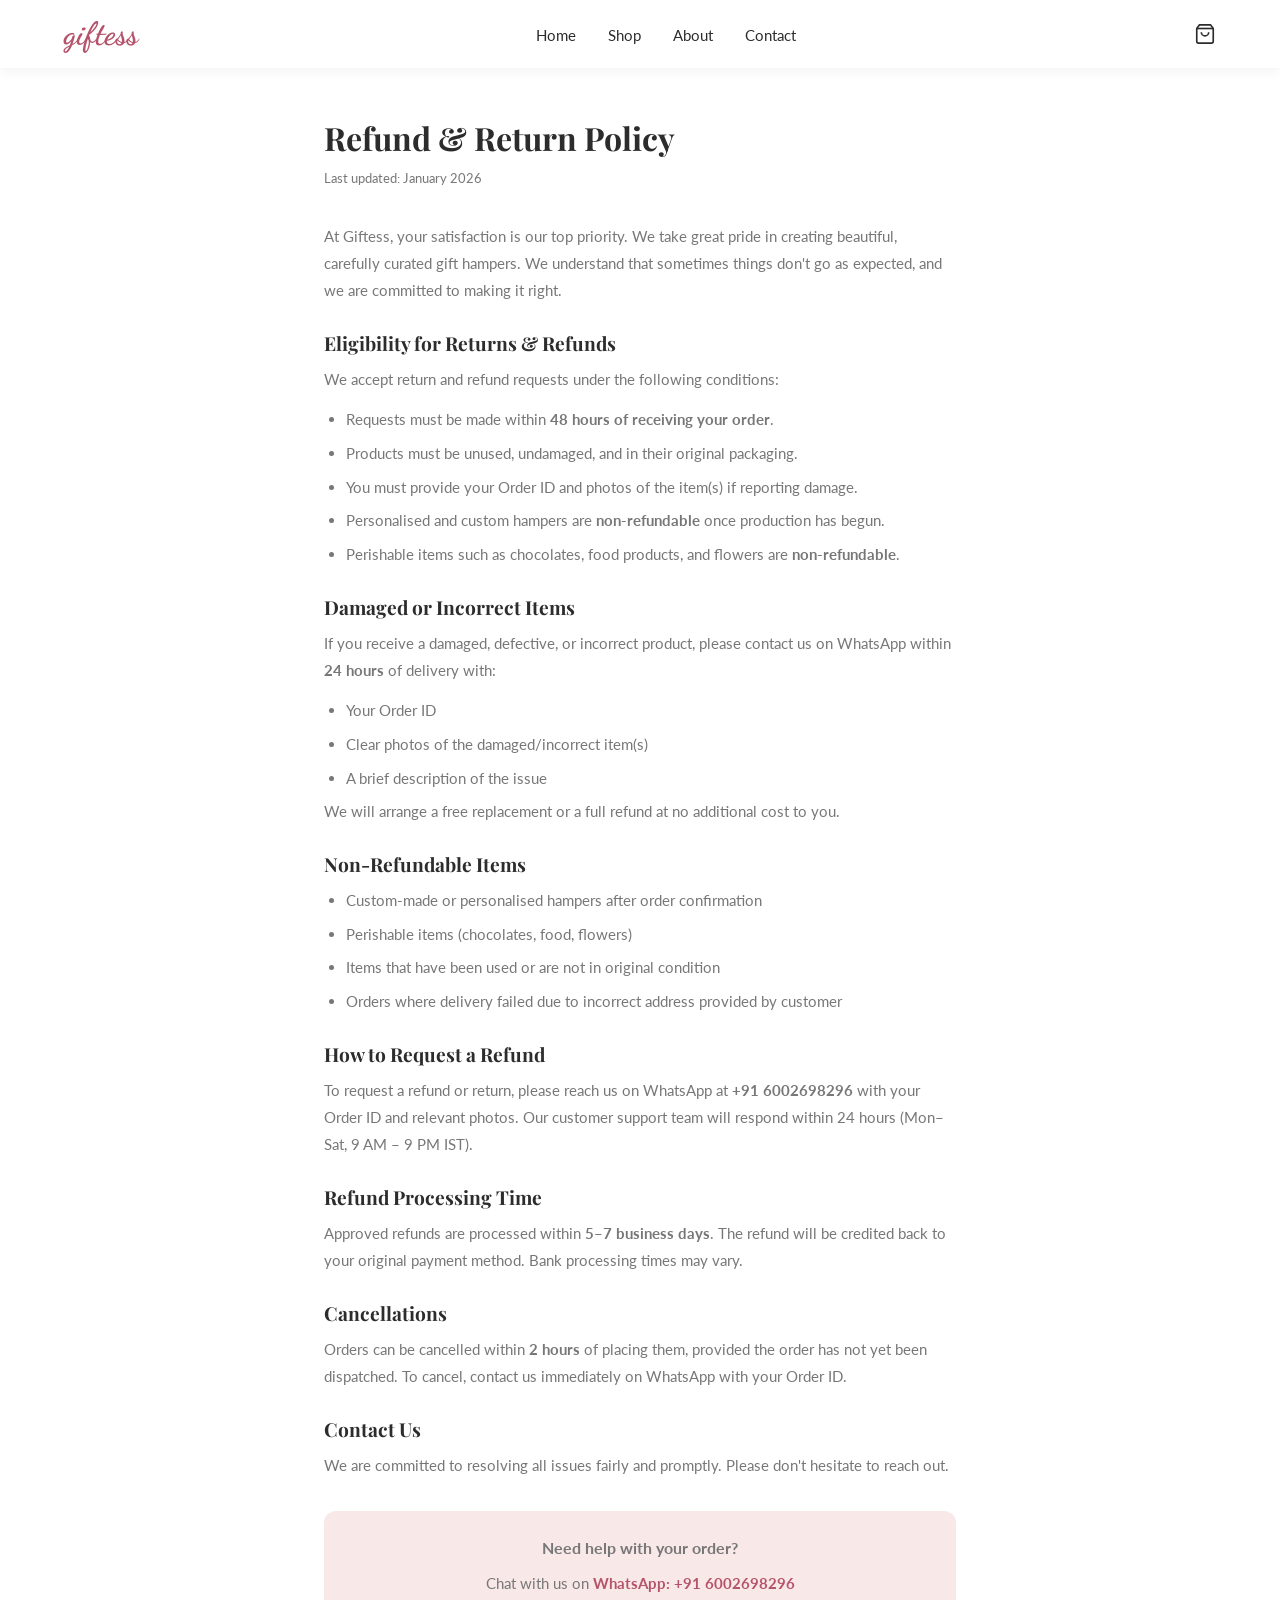
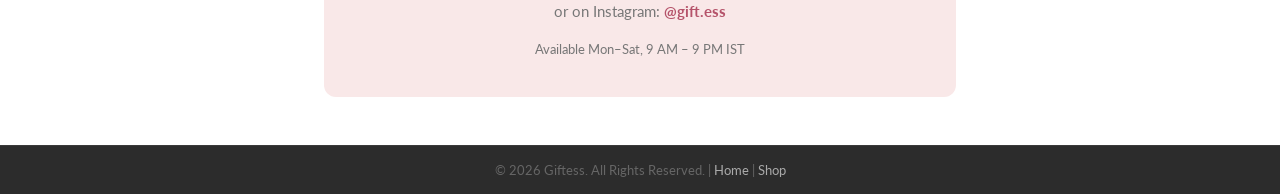
<file: refund-policy.html>
<!DOCTYPE html>
<html lang="en">
<head>
  <meta charset="UTF-8"/>
  <meta name="viewport" content="width=device-width, initial-scale=1.0"/>
  <title>Refund & Return Policy – Giftess</title>
  <link href="https://fonts.googleapis.com/css2?family=Dancing+Script:wght@600;700&family=Playfair+Display:ital,wght@0,400;0,600;0,700;1,400&family=Lato:wght@300;400;700&display=swap" rel="stylesheet"/>
  <link rel="stylesheet" href="style.css"/>
  <style>
    .policy-page { max-width: 760px; margin: 3rem auto; padding: 0 5%; }
    .policy-page h1 { font-family: 'Playfair Display', serif; font-size: 2rem; margin-bottom: .5rem; }
    .policy-page .updated { font-size: .82rem; color: var(--gray); margin-bottom: 2rem; }
    .policy-page h2 { font-family: 'Playfair Display', serif; font-size: 1.2rem; margin: 1.6rem 0 .6rem; }
    .policy-page p, .policy-page li { color: var(--gray); line-height: 1.8; font-size: .95rem; margin-bottom: .8rem; }
    .policy-page ul { list-style: disc; padding-left: 1.4rem; }
    .policy-page li { margin-bottom: .4rem; }
    .contact-box {
      background: var(--pink-soft); border-radius: 12px; padding: 1.4rem;
      margin-top: 2rem; text-align: center;
    }
    .contact-box a { color: var(--rose); font-weight: 700; }
  </style>
</head>
<body>

<div id="toast"></div>

<nav class="navbar" id="navbar">
  <a class="logo" href="index.html">giftess</a>
  <ul class="nav-links" id="navLinks">
    <li><a href="index.html">Home</a></li>
    <li><a href="products.html">Shop</a></li>
    <li><a href="index.html#about">About</a></li>
    <li><a href="index.html#contact-us">Contact</a></li>
  </ul>
  <div class="nav-right">
    <div class="cart-wrap" onclick="window.location='products.html'">
      <svg viewBox="0 0 24 24"><path d="M6 2 3 6v14a2 2 0 002 2h14a2 2 0 002-2V6l-3-4z"/><line x1="3" y1="6" x2="21" y2="6"/><path d="M16 10a4 4 0 01-8 0"/></svg>
    </div>
    <div class="hamburger" id="hamburger" onclick="toggleNav()"><span></span><span></span><span></span></div>
  </div>
</nav>

<div class="policy-page">
  <h1>Refund & Return Policy</h1>
  <p class="updated">Last updated: January 2026</p>

  <p>At Giftess, your satisfaction is our top priority. We take great pride in creating beautiful, carefully curated gift hampers. We understand that sometimes things don't go as expected, and we are committed to making it right.</p>

  <h2>Eligibility for Returns & Refunds</h2>
  <p>We accept return and refund requests under the following conditions:</p>
  <ul>
    <li>Requests must be made within <strong>48 hours of receiving your order</strong>.</li>
    <li>Products must be unused, undamaged, and in their original packaging.</li>
    <li>You must provide your Order ID and photos of the item(s) if reporting damage.</li>
    <li>Personalised and custom hampers are <strong>non-refundable</strong> once production has begun.</li>
    <li>Perishable items such as chocolates, food products, and flowers are <strong>non-refundable</strong>.</li>
  </ul>

  <h2>Damaged or Incorrect Items</h2>
  <p>If you receive a damaged, defective, or incorrect product, please contact us on WhatsApp within <strong>24 hours</strong> of delivery with:</p>
  <ul>
    <li>Your Order ID</li>
    <li>Clear photos of the damaged/incorrect item(s)</li>
    <li>A brief description of the issue</li>
  </ul>
  <p>We will arrange a free replacement or a full refund at no additional cost to you.</p>

  <h2>Non-Refundable Items</h2>
  <ul>
    <li>Custom-made or personalised hampers after order confirmation</li>
    <li>Perishable items (chocolates, food, flowers)</li>
    <li>Items that have been used or are not in original condition</li>
    <li>Orders where delivery failed due to incorrect address provided by customer</li>
  </ul>

  <h2>How to Request a Refund</h2>
  <p>To request a refund or return, please reach us on WhatsApp at <strong>+91 6002698296</strong> with your Order ID and relevant photos. Our customer support team will respond within 24 hours (Mon–Sat, 9 AM – 9 PM IST).</p>

  <h2>Refund Processing Time</h2>
  <p>Approved refunds are processed within <strong>5–7 business days</strong>. The refund will be credited back to your original payment method. Bank processing times may vary.</p>

  <h2>Cancellations</h2>
  <p>Orders can be cancelled within <strong>2 hours</strong> of placing them, provided the order has not yet been dispatched. To cancel, contact us immediately on WhatsApp with your Order ID.</p>

  <h2>Contact Us</h2>
  <p>We are committed to resolving all issues fairly and promptly. Please don't hesitate to reach out.</p>

  <div class="contact-box">
    <p style="font-weight:700;font-size:1rem;margin-bottom:.5rem;">Need help with your order?</p>
    <p>Chat with us on <a href="https://wa.me/916002698296" target="_blank">WhatsApp: +91 6002698296</a><br/>or on Instagram: <a href="https://www.instagram.com/gift.ess" target="_blank">@gift.ess</a></p>
    <p style="font-size:.82rem;margin-top:.5rem;">Available Mon–Sat, 9 AM – 9 PM IST</p>
  </div>
</div>

<footer id="contact">
  <div class="footer-bottom">
    <p>© 2026 Giftess. All Rights Reserved. | <a href="index.html" style="color:#aaa;">Home</a> | <a href="products.html" style="color:#aaa;">Shop</a></p>
  </div>
</footer>

<script>
function toggleNav() { document.getElementById('navLinks').classList.toggle('open'); }
</script>
</body>
</html>
</file>
<file: style.css>
/* ═══════════════════════════════════════
   GIFTESS – STOREFRONT STYLES
   style.css
═══════════════════════════════════════ */

/* ── VARIABLES ── */
:root {
  --rose:        #b5536a;
  --rose-dark:   #8f3a52;
  --rose-light:  #d4849a;
  --pink-bg:     #fdf0f0;
  --pink-soft:   #f9e8e8;
  --cream:       #fdf8f5;
  --charcoal:    #2c2c2c;
  --gray:        #777;
  --border:      #e8e0e0;
  --green:       #25D366;
  --gold:        #f4a61d;
  --shadow-sm:   0 2px 12px rgba(0,0,0,.06);
  --shadow-md:   0 4px 20px rgba(0,0,0,.10);
  --shadow-lg:   0 10px 36px rgba(0,0,0,.13);
  --radius:      12px;
  --radius-lg:   18px;
}

/* ── RESET ── */
*, *::before, *::after { margin: 0; padding: 0; box-sizing: border-box; }
html { scroll-behavior: smooth; }
body { font-family: 'Lato', sans-serif; color: var(--charcoal); background: #fff; }
a { text-decoration: none; color: inherit; }
ul { list-style: none; }
img { display: block; max-width: 100%; }
button { font-family: 'Lato', sans-serif; cursor: pointer; }

/* ── TOAST ── */
#toast {
  position: fixed; top: 76px; right: 20px; z-index: 9999;
  padding: .7rem 1.3rem; border-radius: 8px; font-weight: 700; font-size: .88rem;
  color: #fff; box-shadow: var(--shadow-md);
  opacity: 0; transform: translateY(-10px);
  transition: all .3s; pointer-events: none;
}
#toast.show   { opacity: 1; transform: translateY(0); }
#toast.success{ background: #27ae60; }
#toast.error  { background: #e74c3c; }
#toast.info   { background: var(--rose); }

/* ── NAVBAR ── */
.navbar {
  position: sticky; top: 0; z-index: 500;
  background: #fff; box-shadow: var(--shadow-sm);
  display: flex; align-items: center; justify-content: space-between;
  padding: 0 5%; height: 68px;
}
.logo {
  font-family: 'Dancing Script', cursive;
  font-size: 2rem; font-weight: 700; color: var(--rose);
}
.nav-links {
  display: flex; gap: 2rem;
}
.nav-links a {
  font-size: .95rem; color: var(--charcoal); transition: color .2s;
}
.nav-links a:hover { color: var(--rose); }
.nav-right { display: flex; align-items: center; gap: .8rem; }

.nav-btn {
  background: var(--rose); color: #fff; border: 2px solid var(--rose);
  padding: .4rem 1.1rem; border-radius: 20px; font-size: .82rem; font-weight: 700;
  transition: all .2s;
}
.nav-btn:hover { background: var(--rose-dark); border-color: var(--rose-dark); }
.nav-btn.outline { background: transparent; color: var(--rose); }
.nav-btn.outline:hover { background: var(--rose); color: #fff; }

.user-chip {
  display: flex; align-items: center; gap: .5rem;
  background: var(--pink-soft); padding: .35rem .9rem;
  border-radius: 20px; font-size: .82rem; font-weight: 700;
}
.chip-dot { width: 8px; height: 8px; border-radius: 50%; background: #27ae60; }
.chip-logout {
  background: none; border: none; color: var(--rose);
  font-size: .75rem; font-weight: 700; text-decoration: underline;
  margin-left: .2rem;
}

.cart-wrap { position: relative; cursor: pointer; }
.cart-wrap svg {
  width: 22px; height: 22px; stroke: var(--charcoal);
  fill: none; stroke-width: 1.8; display: block;
}
.cart-badge {
  position: absolute; top: -8px; right: -8px;
  background: var(--rose); color: #fff; border-radius: 50%;
  width: 18px; height: 18px; font-size: .7rem; font-weight: 700;
  display: flex; align-items: center; justify-content: center;
}

.hamburger { display: none; flex-direction: column; gap: 5px; }
.hamburger span { display: block; width: 24px; height: 2px; background: var(--charcoal); border-radius: 2px; }

/* ── HERO ── */
.hero {
  background: linear-gradient(135deg, #fdf0f0 0%, #fce8e8 40%, #fff5f0 100%);
  min-height: 500px; display: flex; align-items: center;
  padding: 60px 5%; gap: 40px; overflow: hidden;
}
.hero-text { flex: 1; max-width: 540px; }
.hero-text h1 {
  font-family: 'Playfair Display', serif;
  font-size: clamp(1.9rem, 4vw, 3rem); font-weight: 700; line-height: 1.2;
  margin-bottom: 1rem;
}
.hero-text p {
  font-family: 'Playfair Display', serif; font-style: italic;
  font-size: 1.1rem; color: var(--gray); margin-bottom: 2rem;
}
.hero-btns { display: flex; gap: 1rem; flex-wrap: wrap; }
.hero-art { flex: 1; text-align: center; font-size: 8rem; min-width: 200px; }

/* buttons */
.btn-primary {
  background: var(--rose); color: #fff; border: 2px solid var(--rose);
  padding: .8rem 2rem; border-radius: 8px;
  font-size: .95rem; font-weight: 700; display: inline-block;
  transition: all .25s;
}
.btn-primary:hover { background: var(--rose-dark); border-color: var(--rose-dark); transform: translateY(-2px); }
.btn-outline {
  background: transparent; color: var(--charcoal); border: 2px solid var(--charcoal);
  padding: .8rem 2rem; border-radius: 8px; font-size: .95rem; font-weight: 700;
  transition: all .25s;
}
.btn-outline:hover { border-color: var(--rose); color: var(--rose); transform: translateY(-2px); }

/* ── SECTIONS ── */
.section { padding: 60px 5%; }
.pink-bg  { background: var(--pink-bg); }

.section-title {
  display: flex; align-items: center; gap: 1rem;
  justify-content: center; margin-bottom: 2.5rem;
}
.section-title .line { flex: 1; height: 1px; background: #ddd; max-width: 160px; }
.section-title h2 {
  font-family: 'Playfair Display', serif; font-size: 1.8rem; font-weight: 600;
}
.orn  { color: var(--rose); }
.rose { color: var(--rose); }

/* ── CATEGORIES ── */
.cat-grid {
  display: grid; grid-template-columns: repeat(6, 1fr); gap: 1.2rem;
}
.cat-card {
  display: flex; flex-direction: column; align-items: center;
  cursor: pointer; transition: transform .25s;
}
.cat-card:hover { transform: translateY(-6px); }
.cat-img {
  width: 100%; aspect-ratio: 1; border-radius: 14px;
  display: flex; align-items: center; justify-content: center;
  font-size: 3rem; box-shadow: var(--shadow-sm); transition: box-shadow .25s;
}
.cat-card:hover .cat-img { box-shadow: var(--shadow-md); }
.cat-label { margin-top: .6rem; font-size: .82rem; text-align: center; }

.bg1 { background: linear-gradient(135deg,#ffe0e6,#ffb3c6); }
.bg2 { background: linear-gradient(135deg,#ffe0d0,#ffb39a); }
.bg3 { background: linear-gradient(135deg,#ffd6e7,#ff85bb); }
.bg4 { background: linear-gradient(135deg,#f8d7e8,#eeaecb); }
.bg5 { background: linear-gradient(135deg,#c8d8f0,#8fa8d0); }
.bg6 { background: linear-gradient(135deg,#fdecc8,#f5c96c); }

/* ── PRODUCTS GRID ── */
.products-grid {
  display: grid; grid-template-columns: repeat(4, 1fr); gap: 1.4rem;
}
.loading-spinner {
  grid-column: 1/-1; text-align: center; padding: 3rem;
  color: var(--gray); font-size: 1rem;
}
.no-products {
  grid-column: 1/-1; text-align: center; padding: 3rem; color: var(--gray);
}

/* product card */
.product-card {
  background: #fff; border-radius: var(--radius-lg); overflow: hidden;
  box-shadow: var(--shadow-sm);
  transition: transform .25s, box-shadow .25s;
  display: flex; flex-direction: column;
}
.product-card:hover { transform: translateY(-6px); box-shadow: var(--shadow-lg); }

.prod-img-wrap {
  position: relative; aspect-ratio: 1; overflow: hidden; cursor: pointer;
  background: var(--pink-soft);
  display: flex; align-items: center; justify-content: center;
}
.prod-img-wrap img {
  width: 100%; height: 100%; object-fit: cover; transition: transform .35s;
}
.prod-img-wrap:hover img { transform: scale(1.06); }
.prod-emoji { font-size: 5rem; }
.prod-badge {
  position: absolute; top: 10px; left: 10px;
  background: var(--rose); color: #fff;
  font-size: .65rem; font-weight: 700; padding: .2rem .55rem; border-radius: 20px;
}
.img-dots {
  position: absolute; bottom: 8px; left: 50%; transform: translateX(-50%);
  display: flex; gap: 4px;
}
.img-dot { width: 6px; height: 6px; border-radius: 50%; background: rgba(255,255,255,.55); }
.img-dot.active { background: #fff; }

.prod-info { padding: 1rem 1rem .5rem; flex: 1; }
.prod-info h3 { font-size: 1rem; font-weight: 700; margin-bottom: .4rem; }
.prod-desc { font-size: .8rem; color: var(--gray); margin-bottom: .4rem; }
.price-wrap { display: flex; gap: .6rem; align-items: center; }
.price-old  { font-size: .85rem; color: var(--rose-light); text-decoration: line-through; }
.price-new  { font-size: 1.05rem; font-weight: 700; }

.prod-btns { padding: .5rem 1rem 1rem; display: flex; flex-direction: column; gap: .5rem; }
.btn-cart {
  display: flex; align-items: center; justify-content: center; gap: .5rem;
  padding: .65rem; border-radius: 8px; font-size: .85rem; font-weight: 700;
  border: none; transition: all .2s;
}
.btn-dark { background: var(--charcoal); color: #fff; }
.btn-dark:hover { background: #444; transform: translateY(-1px); }
.btn-wa { background: var(--green); color: #fff; }
.btn-wa:hover { background: #1da851; transform: translateY(-1px); }

/* ── CUSTOMISER SECTION ── */
.customiser-box {
  background: var(--pink-soft); border-radius: var(--radius-lg);
  padding: 2.5rem; text-align: center; max-width: 780px; margin: 0 auto;
}
.customiser-box h2 {
  font-family: 'Playfair Display', serif; font-size: 1.7rem; margin-bottom: 2rem;
}
.steps {
  display: flex; align-items: center; justify-content: center;
  gap: .5rem; flex-wrap: wrap; margin-bottom: 2rem;
}
.step { display: flex; align-items: center; gap: .5rem; font-size: .88rem; }
.step-num {
  width: 30px; height: 30px; border-radius: 50%;
  background: var(--rose); color: #fff;
  display: flex; align-items: center; justify-content: center;
  font-weight: 700; font-size: .85rem;
}
.step-arrow { color: var(--rose-light); font-size: 1.2rem; }
.btn-customise {
  background: var(--rose); color: #fff; border: none;
  padding: .9rem 2.5rem; border-radius: 8px;
  font-size: 1rem; font-weight: 700; transition: all .25s;
}
.btn-customise:hover { background: var(--rose-dark); transform: translateY(-2px); }

/* ── SOCIAL ROW ── */
.social-row {
  padding: 60px 5%; background: var(--cream);
  display: grid; grid-template-columns: 1fr 1fr; gap: 3rem;
}
.testi-col h2, .insta-col h2 {
  font-family: 'Playfair Display', serif; font-size: 1.4rem; margin-bottom: 1.2rem;
}
.script { font-family: 'Dancing Script', cursive; font-size: 1.3rem; }
.testi-card {
  background: #fff; border-radius: var(--radius); padding: 1.2rem;
  box-shadow: var(--shadow-sm); display: flex; gap: 1rem; margin-bottom: 1rem;
}
.avatar {
  width: 48px; height: 48px; border-radius: 50%; flex-shrink: 0;
  display: flex; align-items: center; justify-content: center;
  font-weight: 700; font-size: 1rem; color: #fff;
}
.av1 { background: linear-gradient(135deg, var(--rose), #e8899e); }
.av2 { background: linear-gradient(135deg, #5c7fb5, #8aa8d0); }
.testi-body p { font-size: .88rem; color: var(--gray); font-style: italic; margin-bottom: .3rem; }
.stars { color: var(--gold); font-size: .9rem; margin-bottom: .3rem; }

.insta-grid { display: grid; grid-template-columns: repeat(3, 1fr); gap: .6rem; }
.insta-cell {
  aspect-ratio: 1; border-radius: 8px;
  display: flex; align-items: center; justify-content: center;
  font-size: 2rem; cursor: pointer; transition: transform .25s; overflow: hidden;
}
.insta-cell:hover { transform: scale(1.04); }
.ig1{background:linear-gradient(135deg,#ffccd5,#ff99b0);}
.ig2{background:linear-gradient(135deg,#fde8d0,#f5c090);}
.ig3{background:linear-gradient(135deg,#f0d8f0,#d4a0d4);}
.ig4{background:linear-gradient(135deg,#d0e8f0,#90c4d8);}
.ig5{background:linear-gradient(135deg,#fff0d0,#f0d090);}
.ig6{background:linear-gradient(135deg,#d8f0d8,#90c890);}


/* Link wrapper */
.ig-profile-link {
  display: block;
  margin: 0 auto;
  width: 100%;
  max-width: 420px; /* MOBILE PHONE SIZE */
}

/* Screenshot image */
.ig-profile-img {
  width: 100%;
  height: auto;
  border-radius: 18px;
  box-shadow: 0 12px 35px rgba(0,0,0,0.18);
  transition: transform 0.3s ease, box-shadow 0.3s ease;
  cursor: pointer;
}

/* Hover only on desktop */
@media (hover: hover) {
  .ig-profile-img:hover {
    transform: scale(1.03);
    box-shadow: 0 22px 55px rgba(0,0,0,0.25);
  }
}

/* 🖥️ DESKTOP: make it smaller and elegant */
@media (min-width: 1024px) {
  .ig-profile-link {
    max-width: 340px; /* Smaller than mobile */
  }
}


/* ── FOOTER ── */
footer {
  background: var(--charcoal); color: #ccc;
  padding: 1.8rem 5%; display: flex; flex-direction: column;
  align-items: center; gap: 1rem;
}
.footer-links { display: flex; gap: 2rem; flex-wrap: wrap; justify-content: center; }
.footer-links a { color: #ccc; font-size: .88rem; transition: color .2s; }
.footer-links a:hover { color: #fff; }
footer p { font-size: .8rem; color: #888; }

/* ── MODALS ── */
.modal-overlay {
  position: fixed; inset: 0; background: rgba(0,0,0,.55); z-index: 2000;
  display: flex; align-items: center; justify-content: center;
  opacity: 0; pointer-events: none; transition: opacity .3s;
}
.modal-overlay.open { opacity: 1; pointer-events: all; }
.modal {
  background: #fff; border-radius: var(--radius-lg); padding: 2rem;
  width: 90%; max-height: 90vh; overflow-y: auto;
  transform: translateY(30px); transition: transform .3s;
}
.modal-overlay.open .modal { transform: translateY(0); }
.modal-sm { max-width: 440px; }
.modal h3 { font-family: 'Playfair Display', serif; font-size: 1.4rem; margin-bottom: 1.2rem; }
.modal-close {
  float: right; background: none; border: none;
  font-size: 1.4rem; color: #999; line-height: 1;
}

/* auth */
.auth-tabs { display: flex; border-bottom: 2px solid var(--border); margin-bottom: 1.4rem; }
.auth-tab {
  flex: 1; padding: .7rem; text-align: center; cursor: pointer;
  font-weight: 700; font-size: .9rem; color: var(--gray);
  border-bottom: 3px solid transparent; margin-bottom: -2px; transition: all .2s;
}
.auth-tab.active { color: var(--rose); border-bottom-color: var(--rose); }
.auth-switch { text-align: center; font-size: .85rem; margin-top: 1rem; }

/* forms */
.form-group { margin-bottom: 1rem; }
.form-group label { display: block; font-size: .85rem; font-weight: 700; margin-bottom: .35rem; }
.form-group input,
.form-group select,
.form-group textarea {
  width: 100%; border: 2px solid var(--border); border-radius: 8px;
  padding: .65rem .9rem; font-family: 'Lato', sans-serif; font-size: .9rem;
  outline: none; transition: border .2s;
}
.form-group input:focus,
.form-group select:focus,
.form-group textarea:focus { border-color: var(--rose); }
.form-group textarea { resize: vertical; min-height: 80px; }
.form-row { display: grid; grid-template-columns: 1fr 1fr; gap: 1rem; }
.form-err { font-size: .78rem; color: #e74c3c; margin-top: .3rem; min-height: 1rem; }
.btn-full {
  width: 100%; padding: .8rem; border-radius: 8px; border: none;
  background: var(--rose); color: #fff;
  font-size: 1rem; font-weight: 700; transition: all .25s; margin-top: .5rem;
}
.btn-full:hover { background: var(--rose-dark); }
.link-btn {
  background: none; border: none; color: var(--rose);
  font-weight: 700; font-size: .9rem; text-decoration: underline;
}

/* cart */
.cart-item {
  display: flex; align-items: center; gap: 1rem;
  padding: .8rem 0; border-bottom: 1px solid var(--border);
}
.cart-item-name { flex: 1; font-weight: 700; }
.cart-item-sub { color: var(--gray); font-size: .83rem; }
.cart-item-price { font-weight: 700; }
.qty-controls { display: flex; align-items: center; gap: .4rem; }
.qty-btn {
  width: 24px; height: 24px; border-radius: 50%;
  border: 1px solid var(--border); background: #fff; font-weight: 700; font-size: .9rem;
}
.qty-btn:hover { border-color: var(--rose); }
.cart-remove { border: none; background: none; color: #e74c3c; font-size: 1.1rem; }
.cart-total { font-size: 1.1rem; font-weight: 700; text-align: right; padding: .8rem 0; border-top: 2px solid var(--border); margin-bottom: .5rem; }
.wa-btn { background: var(--green) !important; }

/* customiser modal */
.prog-dots { display: flex; gap: .4rem; justify-content: center; margin-bottom: 1.2rem; }
.prog-dot { width: 8px; height: 8px; border-radius: 50%; background: #ddd; transition: background .2s; }
.prog-dot.active { background: var(--rose); }
.modal-opts { display: grid; grid-template-columns: 1fr 1fr; gap: .8rem; margin-bottom: 1rem; }
.modal-opt {
  border: 2px solid var(--border); border-radius: 10px; padding: .8rem;
  text-align: center; font-size: .88rem; transition: all .2s; cursor: pointer;
}
.modal-opt:hover, .modal-opt.sel { border-color: var(--rose); background: var(--pink-soft); }
.modal-opt .em { font-size: 1.5rem; display: block; margin-bottom: .3rem; }
.modal-nav { display: flex; gap: 1rem; margin-top: 1rem; }
.modal-nav button {
  flex: 1; padding: .7rem; border-radius: 8px; border: none;
  font-weight: 700; font-size: .9rem;
}
.modal-prev { background: #eee; color: var(--charcoal); }
.modal-next { background: var(--rose); color: #fff; }
.cs-textarea {
  width: 100%; height: 100px; border: 2px solid var(--border);
  border-radius: 10px; padding: .8rem; font-family: 'Lato', sans-serif;
  font-size: .9rem; resize: none; outline: none; transition: border .2s;
}
.cs-textarea:focus { border-color: var(--rose); }
.cs-summary {
  background: var(--pink-soft); border-radius: 10px;
  padding: 1rem; margin-bottom: 1rem; font-size: .9rem; line-height: 2;
}

/* lightbox */
.lightbox {
  position: fixed; inset: 0; background: rgba(0,0,0,.9); z-index: 5000;
  display: none; align-items: center; justify-content: center;
}
.lightbox.open { display: flex; }
.lightbox img { max-width: 90vw; max-height: 85vh; border-radius: 8px; object-fit: contain; }
.lb-close {
  position: absolute; top: 18px; right: 24px;
  color: #fff; font-size: 2rem; background: none; border: none;
}
.lb-nav {
  position: absolute; top: 50%; transform: translateY(-50%);
  background: rgba(255,255,255,.2); border: none; color: #fff;
  font-size: 2rem; padding: .2rem .6rem; border-radius: 6px;
}
.lb-prev { left: 16px; } .lb-next { right: 16px; }

/* scroll reveal */
.reveal { opacity: 0; transform: translateY(20px); transition: opacity .6s, transform .6s; }
.reveal.vis { opacity: 1; transform: translateY(0); }

/* ── MY ORDERS ── */
.my-order-card {
  background: #fff; border: 1px solid var(--border);
  border-radius: var(--radius); padding: 1.1rem;
  margin-bottom: 1rem; box-shadow: var(--shadow-sm);
}
.my-order-header {
  display: flex; align-items: flex-start;
  justify-content: space-between; margin-bottom: .6rem;
}
.my-order-id {
  font-family: monospace; font-size: .95rem; font-weight: 700;
  color: var(--charcoal); letter-spacing: .03em;
}
.my-order-date { font-size: .78rem; color: var(--gray); margin-top: .1rem; }
.my-order-status {
  display: inline-block; padding: .2rem .7rem;
  border-radius: 20px; font-size: .75rem; font-weight: 700;
  white-space: nowrap;
}
.my-order-items { font-size: .85rem; color: var(--gray); margin-bottom: .6rem; }
.my-order-footer {
  display: flex; align-items: center; justify-content: space-between;
  flex-wrap: wrap; gap: .5rem;
}
.tracking-link-btn {
  background: #004085; color: #fff;
  padding: .35rem .9rem; border-radius: 6px;
  font-size: .82rem; font-weight: 700; text-decoration: none;
  transition: background .2s;
}
.tracking-link-btn:hover { background: #002d6b; }

/* ── CUSTOMISER PRODUCT GRID ── */
.cs-products-grid {
  display: grid; grid-template-columns: repeat(3, 1fr);
  gap: .7rem; max-height: 340px; overflow-y: auto;
  border: 1px solid var(--border); border-radius: 10px; padding: .6rem;
}
.cs-product-item {
  border: 2px solid var(--border); border-radius: 10px;
  padding: .5rem; text-align: center; cursor: pointer;
  transition: all .2s; position: relative;
}
.cs-product-item:hover { border-color: var(--rose); background: var(--pink-soft); }
.cs-product-item.sel { border-color: #27ae60; background: #f0faf3; }
.cs-prod-thumb {
  width: 100%; aspect-ratio: 1; border-radius: 8px;
  overflow: hidden; margin-bottom: .3rem;
  background: var(--pink-soft);
}
.cs-prod-name { font-size: .75rem; font-weight: 700; line-height: 1.2; margin-bottom: .2rem; }
.cs-prod-price { font-size: .72rem; color: var(--rose); font-weight: 700; }
.cs-check {
  position: absolute; top: 4px; right: 4px;
  background: #27ae60; color: #fff; border-radius: 50%;
  width: 18px; height: 18px; font-size: .7rem;
  display: none; align-items: center; justify-content: center;
  font-weight: 700;
}
.cs-product-item.sel .cs-check { display: flex; }

/* active nav link */
a.active-nav { color: var(--rose) !important; font-weight: 700; }

/* ── NAVBAR SCROLLED ── */
.navbar.scrolled { box-shadow: 0 4px 20px rgba(0,0,0,.12); }

/* ── CART ITEM UPGRADE ── */
.cart-item {
  display: grid;
  grid-template-columns: 44px 1fr auto auto;
  align-items: center; gap: .8rem;
  padding: .8rem 0; border-bottom: 1px solid var(--border);
}
.cart-item-img {
  width: 44px; height: 44px; border-radius: 8px;
  overflow: hidden; background: var(--pink-soft);
  display: flex; align-items: center; justify-content: center; font-size: 1.3rem;
}
.cart-item-img img { width: 100%; height: 100%; object-fit: cover; }
.cart-item-info { min-width: 0; }
.cart-item-name { font-weight: 700; font-size: .9rem; white-space: nowrap; overflow: hidden; text-overflow: ellipsis; }
.cart-item-sub  { color: var(--gray); font-size: .78rem; }

/* cart totals */
.cart-totals { border-top: 2px solid var(--border); padding-top: .8rem; }
.ct-row { display: flex; justify-content: space-between; padding: .3rem 0; font-size: .9rem; }
.ct-row.total { font-weight: 700; font-size: 1.05rem; border-top: 1px solid var(--border); padding-top: .5rem; margin-top: .3rem; }
.ct-row.discount { color: #27ae60; }
.ct-row.success  { color: #27ae60; }
.ct-shipping-note { font-size: .75rem; color: var(--rose); margin-top: .4rem; text-align: center; }

/* modal sizes */
.modal-md { max-width: 520px; }
.modal-lg { max-width: 760px; }

/* promo */
.promo-row { display: flex; gap: .6rem; margin-top: .8rem; }
.promo-input {
  flex: 1; border: 2px solid var(--border); border-radius: 8px;
  padding: .55rem .9rem; font-family: 'Lato', sans-serif;
  font-size: .9rem; outline: none; transition: border .2s; text-transform: uppercase;
}
.promo-input:focus { border-color: var(--rose); }
.btn-promo {
  background: var(--charcoal); color: #fff; border: none;
  border-radius: 8px; padding: .55rem 1.2rem;
  font-weight: 700; font-size: .85rem; white-space: nowrap;
}
.promo-msg { font-size: .82rem; min-height: 1.2rem; margin-top: .3rem; }
.promo-msg.success { color: #27ae60; }
.promo-msg.error   { color: #e74c3c; }

/* ── CHECKOUT MODAL ── */
.checkout-layout {
  display: grid; grid-template-columns: 1fr 340px; gap: 1.5rem;
  align-items: start;
}
.checkout-form  { min-width: 0; }
.checkout-summary-panel {
  background: var(--pink-soft); border-radius: var(--radius);
  padding: 1.2rem; position: sticky; top: 0;
}
.checkout-summary-panel h4 { font-family: 'Playfair Display', serif; margin-bottom: .8rem; }
.chk-items { margin-bottom: .8rem; }
.chk-item { display: flex; justify-content: space-between; font-size: .85rem; padding: .25rem 0; border-bottom: 1px solid rgba(0,0,0,.06); }
.chk-totals { margin-top: .6rem; }
.checkout-note {
  background: #fff8e1; border: 1px solid #ffd54f; border-radius: 8px;
  padding: .7rem .9rem; font-size: .8rem; color: #795548;
  margin-bottom: 1rem; display: flex; align-items: flex-start; gap: .5rem; line-height: 1.5;
}
.btn-place-order { background: #27ae60; font-size: 1rem; }
.btn-place-order:hover { background: #219150; }

/* ── WHY SECTION ── */
.why-grid {
  display: grid; grid-template-columns: repeat(4, 1fr); gap: 1.5rem; margin-top: 1rem;
}
.why-card {
  background: #fff; border-radius: var(--radius); padding: 1.8rem 1.2rem;
  text-align: center; box-shadow: var(--shadow-sm); transition: transform .25s;
}
.why-card:hover { transform: translateY(-6px); }
.why-icon { font-size: 2.4rem; margin-bottom: .8rem; }
.why-card h3 { font-size: 1rem; font-weight: 700; margin-bottom: .5rem; }
.why-card p  { font-size: .85rem; color: var(--gray); line-height: 1.5; }

/* ── TESTIMONIALS GRID ── */
.testi-grid {
  display: grid; grid-template-columns: repeat(3, 1fr); gap: 1.4rem;
}
.av3 { background: linear-gradient(135deg, #27ae60, #6dd09e); }

/* ── INSTAGRAM SECTION ── */
.insta-section { background: var(--cream); }
.insta-handle { text-align: center; margin-bottom: 1.5rem; font-size: 1rem; }
.insta-handle-link {
  color: var(--rose); font-weight: 700; font-size: 1.2rem;
  text-decoration: none; transition: opacity .2s;
}
.insta-handle-link:hover { opacity: .75; }
.insta-grid {
  display: grid; grid-template-columns: repeat(3, 1fr); gap: .8rem;
  max-width: 700px; margin: 0 auto;
}
.insta-cell {
  aspect-ratio: 1; border-radius: 10px; overflow: hidden;
  display: flex; align-items: center; justify-content: center;
  cursor: pointer; transition: transform .25s, opacity .25s;
  text-decoration: none; position: relative;
}
.insta-cell:hover { transform: scale(1.04); }
.insta-overlay {
  position: absolute; inset: 0; background: rgba(181,83,106,.6);
  color: #fff; font-weight: 700; font-size: .9rem;
  display: flex; align-items: center; justify-content: center;
  opacity: 0; transition: opacity .2s;
}
.insta-cell:hover .insta-overlay { opacity: 1; }
.btn-insta-follow {
  display: inline-flex; align-items: center;
  background: linear-gradient(45deg, #f09433, #e6683c, #dc2743, #cc2366, #bc1888);
  color: #fff; border: none; border-radius: 8px;
  padding: .8rem 2rem; font-size: .95rem; font-weight: 700;
  text-decoration: none; transition: opacity .25s;
}
.btn-insta-follow:hover { opacity: .9; }

/* ── ABOUT SECTION ── */
.about-section { background: #fff; }
.about-wrap { display: grid; grid-template-columns: 1fr 1fr; gap: 4rem; align-items: center; }
.about-text h2 { font-family: 'Playfair Display', serif; font-size: 2rem; margin-bottom: 1.2rem; }
.about-text p  { color: var(--gray); line-height: 1.75; margin-bottom: 1rem; }
.about-stats { display: flex; gap: 2rem; margin-top: 1.5rem; }
.about-stat  { text-align: center; }
.stat-num    { display: block; font-size: 1.8rem; font-weight: 700; color: var(--rose); }
.stat-label  { font-size: .82rem; color: var(--gray); }
.about-img-card {
  background: var(--pink-soft); border-radius: var(--radius-lg);
  padding: 2rem; box-shadow: var(--shadow-sm);
}
.about-emoji-grid {
  display: grid; grid-template-columns: repeat(3, 1fr); gap: .8rem;
  text-align: center; font-size: 2.5rem;
}

/* ── CONTACT SECTION ── */
.contact-section { background: var(--pink-bg); }
.contact-grid { display: grid; grid-template-columns: 1fr 1fr; gap: 3rem; margin-top: 1rem; }
.contact-info h3 { font-family: 'Playfair Display', serif; font-size: 1.3rem; margin-bottom: 1rem; }
.contact-info p  { color: var(--gray); line-height: 1.65; margin-bottom: 1.2rem; }
.contact-item { display: flex; gap: 1rem; align-items: flex-start; margin-bottom: 1.2rem; }
.contact-icon { font-size: 1.5rem; flex-shrink: 0; }
.contact-item a { color: var(--rose); text-decoration: underline; }
.contact-form h3 { font-family: 'Playfair Display', serif; font-size: 1.3rem; margin-bottom: 1.2rem; }

/* ── POLICY CONTENT ── */
.policy-content { font-size: .9rem; line-height: 1.75; }
.policy-content h4 { font-size: 1rem; font-weight: 700; margin: 1.2rem 0 .4rem; }
.policy-content p  { color: var(--gray); margin-bottom: .8rem; }
.policy-content ul { list-style: disc; padding-left: 1.4rem; color: var(--gray); }
.policy-content li { margin-bottom: .4rem; }

/* ── FOOTER UPGRADE ── */
footer {
  background: var(--charcoal); color: #ccc;
  padding: 0; display: block;
}
.footer-top {
  display: grid; grid-template-columns: 2fr 1fr 1fr;
  gap: 2.5rem; padding: 3rem 5%;
}
.footer-brand .footer-logo {
  font-family: 'Dancing Script', cursive;
  font-size: 2rem; color: var(--rose-light); margin-bottom: .8rem;
}
.footer-brand p { font-size: .85rem; color: #aaa; line-height: 1.65; max-width: 300px; margin-bottom: 1rem; }
.footer-insta {
  display: inline-flex; align-items: center; gap: .5rem;
  color: #ccc; font-size: .85rem; text-decoration: none; transition: color .2s;
}
.footer-insta:hover { color: #fff; }
.footer-links-col h4 { font-size: .9rem; font-weight: 700; color: #fff; margin-bottom: 1rem; }
.footer-links-col a {
  display: block; color: #aaa; font-size: .85rem;
  margin-bottom: .6rem; transition: color .2s;
}
.footer-links-col a:hover { color: #fff; }
.footer-bottom {
  border-top: 1px solid #3a3a3a; padding: 1rem 5%;
  text-align: center;
}
.footer-bottom p { font-size: .8rem; color: #666; }

/* ── RESPONSIVE ── */
@media (max-width: 1024px) {
  .cat-grid      { grid-template-columns: repeat(3, 1fr); }
  .products-grid { grid-template-columns: repeat(2, 1fr); }
  .why-grid      { grid-template-columns: repeat(2, 1fr); }
  .checkout-layout { grid-template-columns: 1fr; }
  .checkout-summary-panel { position: static; }
}
@media (max-width: 900px) {
  .testi-grid   { grid-template-columns: 1fr; }
  .about-wrap   { grid-template-columns: 1fr; gap: 2rem; }
  .contact-grid { grid-template-columns: 1fr; gap: 2rem; }
  .footer-top   { grid-template-columns: 1fr 1fr; }
}
@media (max-width: 768px) {
  .hero { flex-direction: column; text-align: center; padding: 40px 5%; }
  .hero-art { display: none; }
  .hero-btns { justify-content: center; }
  .nav-links {
    display: none; position: absolute; top: 68px; left: 0; right: 0;
    background: #fff; flex-direction: column; padding: 1rem 5%;
    box-shadow: var(--shadow-sm); gap: 1rem;
  }
  .nav-links.open { display: flex; }
  .hamburger { display: flex; }
  .form-row   { grid-template-columns: 1fr; }
  .footer-top { grid-template-columns: 1fr; gap: 1.5rem; }
}
@media (max-width: 480px) {
  .cat-grid      { grid-template-columns: repeat(2, 1fr); }
  .products-grid { grid-template-columns: 1fr; }
  .why-grid      { grid-template-columns: 1fr; }
  .customiser-box { padding: 1.5rem; }
  .steps { flex-direction: column; align-items: flex-start; }
  .insta-grid { grid-template-columns: repeat(2, 1fr); }
  .about-stats { flex-direction: column; gap: 1rem; }
}
</file>
